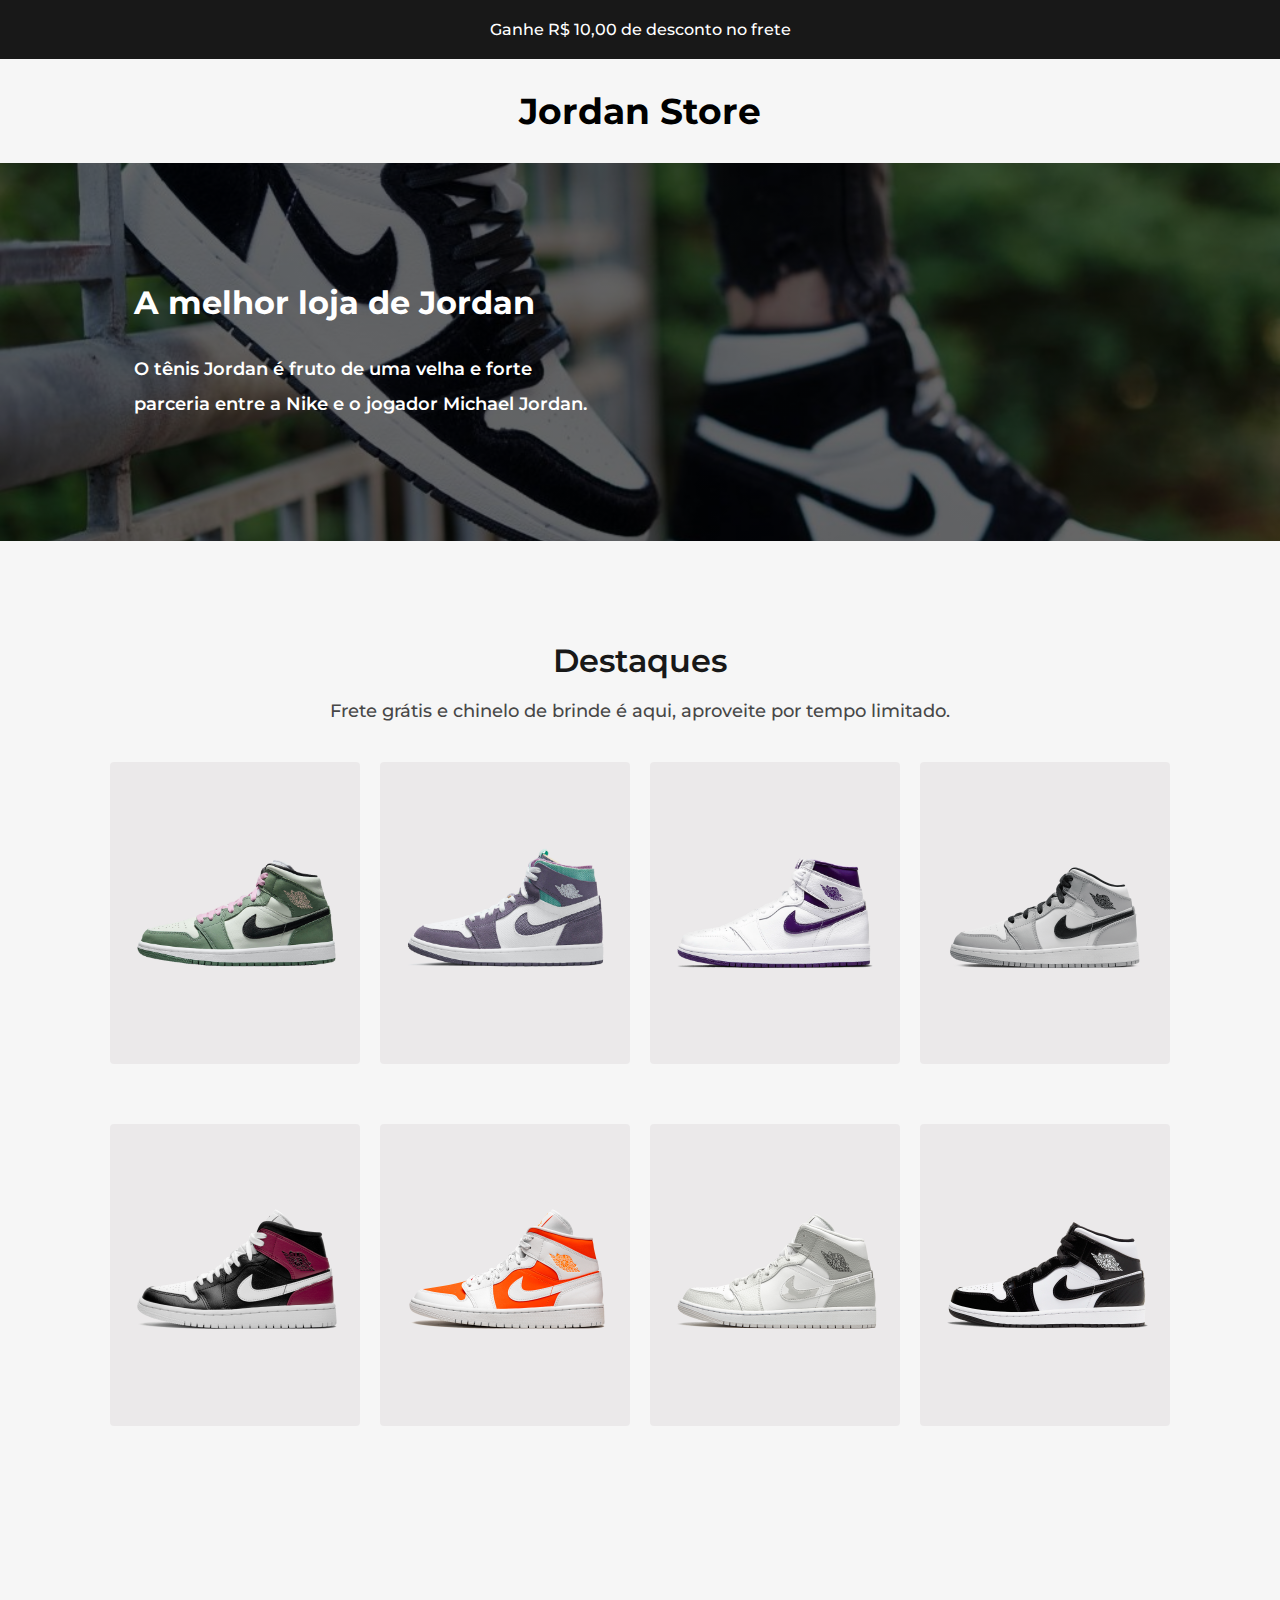
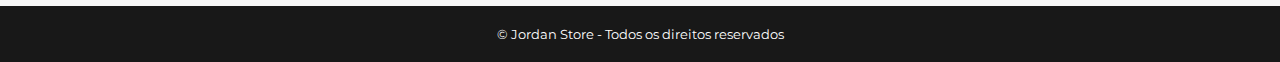
<file: shoes-store/public/index.html>
<!DOCTYPE html>
<html lang="en">
<head>
    <link rel="preconnect" href="https://fonts.googleapis.com">
    <link rel="preconnect" href="https://fonts.gstatic.com" crossorigin>
    <meta charset="UTF-8">
    <meta http-equiv="X-UA-Compatible" content="IE=edge">
    <meta name="viewport" content="width=device-width, initial-scale=1.0">
    <title>Jordan Store</title>
    <link href="https://fonts.googleapis.com/css2?family=Montserrat:wght@500;600;700&display=swap" rel="stylesheet">
    <link rel="stylesheet" href="../src/styles/style.css">
</head>
<body>
    <header>
        <p>Ganhe R$ 10,00 de desconto no frete</p>
    </header>
    <section class="store-title">
        <h1>Jordan Store</h1>
    </section>
    <section class="banner">
        <div class="container">
            <h2>A melhor loja de Jordan</h2>
            <p>O tênis Jordan é fruto de uma velha e forte parceria entre a Nike e o jogador Michael Jordan.</p>
        </div>
    </section>
    <main>
        <div class="container">
            <div class="title">Destaques</div>
            <div class="description">Frete grátis e chinelo de brinde é aqui, aproveite por tempo limitado.</div>
            <div class="container-cards">
                <div class="card">
                    <img src="../src/assets/1.png" alt="Jordan 1">
                </div>
                <div class="card">
                    <img src="../src/assets/2.png" alt="Jordan 2">
                </div>
                <div class="card">
                    <img src="../src/assets/3.png" alt="Jordan 3">
                </div>
                <div class="card">
                    <img src="../src/assets/4.png" alt="Jordan 4">
                </div>
                <div class="card">
                    <img src="../src/assets/5.png" alt="Jordan 5">
                </div>
                <div class="card">
                    <img src="../src/assets/6.png" alt="Jordan 6">
                </div>
                <div class="card">
                    <img src="../src/assets/7.png" alt="Jordan 7">
                </div>
                <div class="card">
                    <img src="../src/assets/8.png" alt="Jordan 8">
                </div>
            </div>
        </div>
    </main>
    <footer>
        <small>&copy; Jordan Store - Todos os direitos reservados</small>
    </footer>
</body>
</html>
</file>
<file: shoes-store/src/styles/style.css>
* {
    margin: 0;
    padding: 0;
    box-sizing: border-box;
    font-family: 'Montserrat';
}

/* Cores */
:root {
    --cards: #EBE9EA;
    --light: #FFFFFF;
    --dark: #181818;
    --description: #474747;
    --background: #F6F6F6;
}

header {
    background: var(--dark);
    color: var(--light);
    display: flex;
    align-items: center;
    justify-content: center;
    padding: 20px;
}

header p {
    font-size: 16px;
    font-weight: 500;
}

.store-title {
    display: flex;
    align-items: center;
    justify-content: center;
    background: var(--background);
    padding: 30px;
}

.store-title h1 {
    font-size: 36px;
    font-weight: 700;
}

section.banner {
    width: 100%;
    height: 378px;
    background: linear-gradient(rgba(0, 0, 0, 0.6) 100%, rgba(0, 0, 0, 0.5) 100%), url('../assets/wallpaper.jpeg');
    background-size: cover;
    background-position: center;
}

section.banner .container {
    max-width: 1140px;
    width: 100%;
    display: flex;
    align-items: flex-start;
    justify-content: flex-start;
    flex-direction: column;
    padding: 120px 5%;
    margin: 0 auto;
}

section.banner .container h2 {
    font-size: 32px;
    color: var(--light);
    font-weight: 700;
}

section.banner .container p {
    max-width: 460px;
    width: 100%;
    margin-top: 30px;
    line-height: 35px;
    font-size: 18px;
    font-weight: 600;
    color: var(--light);
}

main {
    display: flex;
    align-items: center;
    justify-content: center;
    background-color: var(--background);
    padding: 100px;
}

.title {
    color: var(--dark);
    font-size: 32px;
    font-weight: 600;
    text-align: center;
}

.description {
    color: var(--description);
    font-size: 18px;
    font-weight: 500;
    text-align: center;
    margin-top: 20px;
}

.container-cards {
    display: grid;
    grid-template-columns: repeat(4, 1fr);
    margin: 40px 0;
    gap: 20px;
}

.card {
    max-width: 300px;
    width: 100%;
    height: 302px;
    background: var(--cards);
    border-radius: 0.25rem;
    display: flex;
    align-items: center;
    justify-content: center;
    margin-bottom: 40px;
}

.card img {
    max-width: 250px;
    width: 100%;
    height: 150px;
}

footer {
    display: flex;
    align-items: center;
    justify-content: center;
    background: var(--dark);
    padding: 20px;
    color: var(--light);
}

@media(max-width: 430px) {
    .store-title h1 {
        font-size: 26px;
    }

    section.banner .container h2, .title {
        font-size: 24px;
    }

    .container-cards {
        grid-template-columns: 1fr;
    }

    .card {
        width: 200px;
        height: 152px; 
    }

    .card img {
        width: 150px;
        height: 75px;
    }

    footer small {
        font-size: 10px;
    }
}

@media(max-width: 780px) {
    header p {
        font-size: 12px;
    }

    .store-title h1 {
        font-size: 30px;
    }

    section.banner .container h2, .title {
        font-size: 28px;
    }

    section.banner .container p, .description {
        font-size: 14px;
    }
}

@media(max-width: 1030px) {
    .container-cards {
        grid-template-columns: repeat(2, 1fr);
    }
}
</file>
